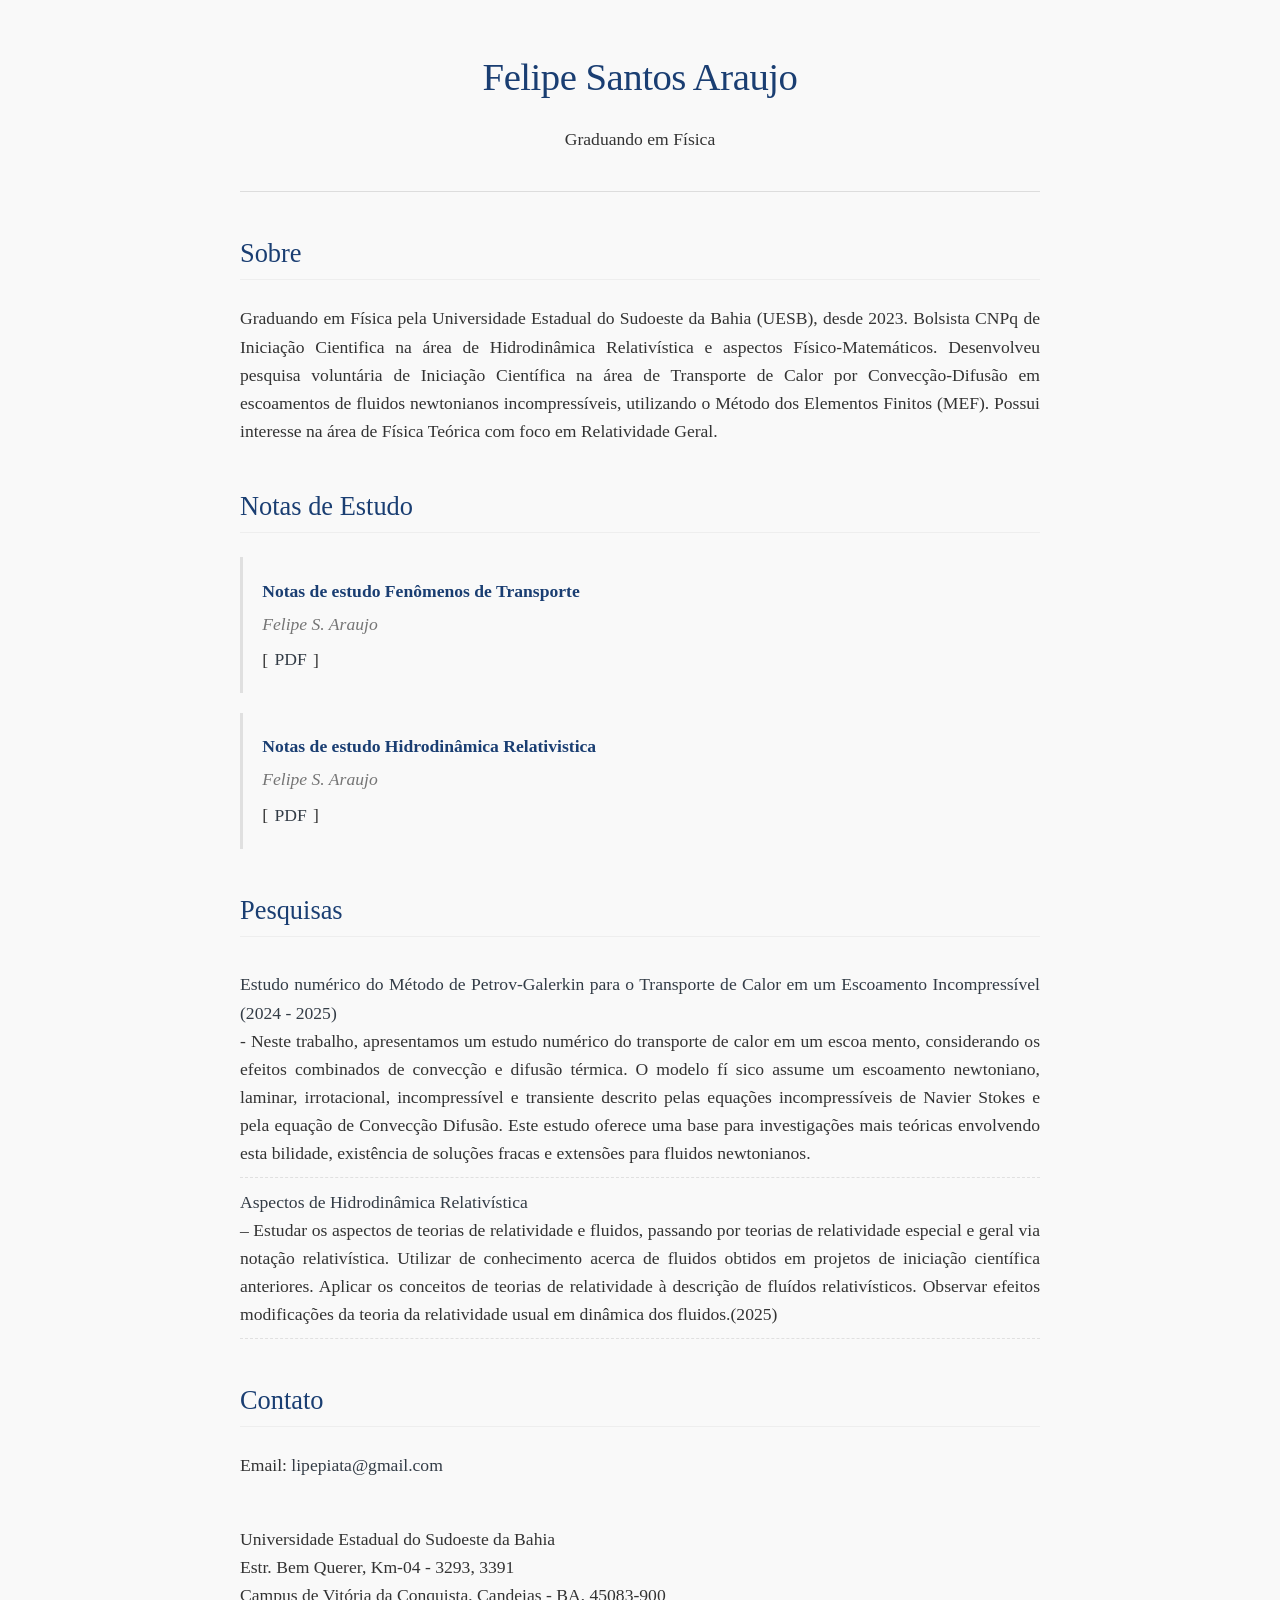
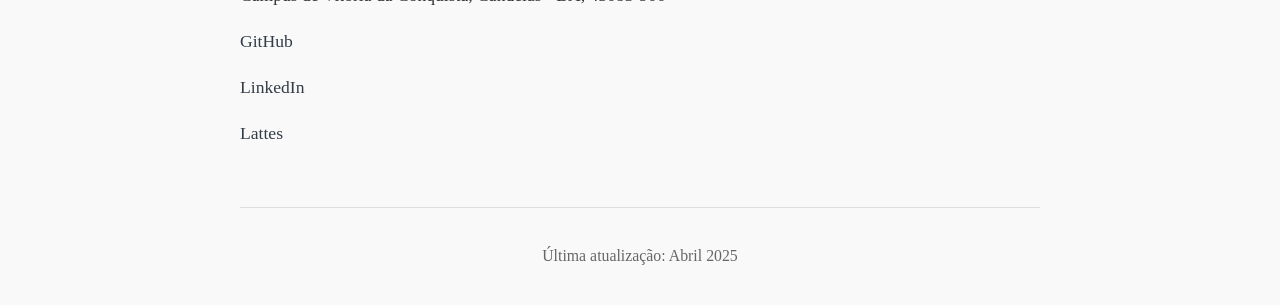
<file: index.html>
<!DOCTYPE html>
<html lang="pt-BR">
<head>
    <link rel="stylesheet" href="style.css">
    <meta charset="UTF-8">
    <meta name="viewport" content="width=device-width, initial-scale=1.0">
    <title>Felipe S. Araujo</title>
    <style>
        body {
            font-family: "Times New Roman", serif;
            max-width: 800px;
            margin: 0 auto;
            padding: 20px;
            line-height: 1.6;
            color: #333;
            background-color: #f9f9f9;
        }
        
        header {
            text-align: center;
            margin-bottom: 40px;
            border-bottom: 1px solid #ddd;
            padding-bottom: 20px;
        }
        
        h1 {
            font-size: 2.2em;
            margin-bottom: 10px;
        }
        
        h2 {
            font-size: 1.5em;
            margin-top: 40px;
            border-bottom: 1px solid #eee;
            padding-bottom: 5px;
        }
        
        a {
            color: #333c46;
            text-decoration: none;
        }
        
        a:hover {
            text-decoration: underline;
        }
        
        .section {
            margin-bottom: 40px;
        }
        
        .paper {
            margin-bottom: 20px;
        }
        
        .paper-title {
            font-weight: bold;
        }
        
        footer {
            text-align: center;
            margin-top: 60px;
            font-size: 0.9em;
            color: #666;
            border-top: 1px solid #ddd;
            padding-top: 20px;
        }
    </style>
</head>
<body>
    <header>
        <h1>Felipe Santos Araujo</h1>
        <p>Graduando em Física</p>
    </header>
    
    <div class="section">
        <h2>Sobre</h2>
        <p>Graduando em Física pela Universidade Estadual do Sudoeste da Bahia (UESB), desde 2023. Bolsista CNPq de 
            Iniciação Cientifica na área de Hidrodinâmica Relativística e aspectos Físico-Matemáticos. 
            Desenvolveu pesquisa voluntária de Iniciação Científica na área de Transporte de Calor por Convecção-Difusão 
            em escoamentos de fluidos newtonianos incompressíveis, utilizando o Método dos Elementos Finitos (MEF). 
            Possui interesse na área de Física Teórica com foco em Relatividade Geral.  </p>
    </div>
    
    <div class="section">
        <h2>Notas de Estudo</h2>
        
        <div class="paper">
            <div class="paper-title">Notas de estudo Fenômenos de Transporte </div>
            <div class="paper-authors">Felipe S. Araujo</div>
            <div class="paper-journal"></div>
            <div class="paper-links">
                [<a href="Researchs/Fenomenos_de_Transporte-Felipe.pdf">PDF</a>]
            </div>
        </div>

        <div class="paper">
            <div class="paper-title">Notas de estudo Hidrodinâmica Relativistica </div>
            <div class="paper-authors">Felipe S. Araujo</div>
            <div class="paper-journal"></div>
            <div class="paper-links">
                [<a href="Researchs/Hidrodinâmica_Relativistica_Felipe.pdf">PDF</a>]
            </div>
        </div>
        
        <!-- <div class="Publicações">
            <div class="paper-title"></div>
            <div class="paper-authors"></div>
            <div class="paper-journal"></div>
            <div class="paper-links">
                [<a href="#">arXiv</a>] [<a href="#">DOI</a>]
            </div>
        </div> -->
    </div>
    
    <div class="section">
        <h2>Pesquisas</h2>
        <ul>
            <li><a href="pgls.html"> Estudo numérico do Método de Petrov-Galerkin para o Transporte de Calor em um Escoamento Incompressível (2024 - 2025)</a> -  Neste trabalho, apresentamos um estudo numérico do transporte de calor em um escoa
                            mento, considerando os efeitos combinados de convecção e difusão térmica. O modelo fí
                            sico assume um escoamento newtoniano, laminar, irrotacional, incompressível e transiente
                            descrito pelas equações incompressíveis de Navier Stokes e pela equação de Convecção
                            Difusão. Este estudo oferece uma base para investigações mais teóricas envolvendo esta
                            bilidade, existência de soluções fracas e extensões para fluidos newtonianos.</li>
            <li><a href="hr.html">Aspectos de Hidrodinâmica Relativística</a> – Estudar os aspectos de teorias de relatividade e fluidos, passando por teorias de relatividade especial e geral via notação relativística. Utilizar de conhecimento acerca de fluidos obtidos em projetos de iniciação científica anteriores. Aplicar os conceitos de teorias de relatividade à descrição de fluídos relativísticos. 
                            Observar efeitos modificações da teoria da relatividade usual em dinâmica dos fluidos.(2025)</li>
            <!-- <li><a href="#">Problemas Abertos</a> - Questões interessantes na área</li> -->
        </ul>
    </div>
    
    <div class="section">
        <h2>Contato</h2>
        <p>Email: <a href="mailto:lipepiata@gmail.com">lipepiata@gmail.com</a></p>
        <p><br>
        Universidade Estadual do Sudoeste da Bahia<br>
        Estr. Bem Querer, Km-04 - 3293, 3391<br>
        Campus de Vitória da Conquista, Candeias - BA, 45083-900</p>
        <p><a href="https://github.com/lipesantosa">GitHub</a></p>
        <p><a href="https://www.linkedin.com/in/lipesantosa/">LinkedIn</a></p>
        <p><a href=" http://lattes.cnpq.br/8212588708440209">Lattes</a></p>
    </div>
    
    <footer>
        <p>Última atualização: Abril 2025</p>
    </footer>
</body>
</html>
</file>
<file: style.css>
/* Estilo principal - mantendo a essência acadêmica */
:root {
    --primary-color: #1a3e72;
    --secondary-color: #4a6fa5;
    --text-color: #333333;
    --light-gray: #f5f5f5;
    --medium-gray: #e0e0e0;
    --dark-gray: #757575;
    --link-color: #1a3e72;
    --link-hover: #0d2b56;
    --transition-speed: 0.3s;
  }
  
  body {
    font-family: "Palatino Linotype", "Book Antiqua", Palatino, serif;
    max-width: 850px;
    margin: 0 auto;
    padding: 2rem;
    line-height: 1.7;
    color: var(--text-color);
    background-color: white;
    font-size: 1.1rem;
    text-rendering: optimizeLegibility;
    text-align: justify;
  }
  
  /* Cabeçalho com efeito sutil */
  header {
    text-align: center;
    margin-bottom: 3rem;
    padding-bottom: 1.5rem;
    border-bottom: 1px solid var(--medium-gray);
    animation: fadeIn 1s ease-out;
  }
  
  @keyframes fadeIn {
    from { opacity: 0; transform: translateY(-20px); }
    to { opacity: 1; transform: translateY(0); }
  }
  
  h1 {
    font-size: 2.5rem;
    margin-bottom: 0.5rem;
    color: var(--primary-color);
    font-weight: normal;
    letter-spacing: -0.5px;
  }
  
  h2 {
    font-size: 1.6rem;
    margin-top: 3rem;
    margin-bottom: 1.5rem;
    padding-bottom: 0.5rem;
    border-bottom: 1px solid var(--medium-gray);
    color: var(--primary-color);
    font-weight: normal;
  }
  
  /* Links com transição suave */
  a {
    color: var(--link-color);
    text-decoration: none;
    transition: color var(--transition-speed) ease;
    position: relative;
  }
  
  a:hover {
    color: var(--link-hover);
  }
  
  /* Efeito especial para links de artigos */
  .paper-links a {
    padding: 0.2rem 0.4rem;
    border-radius: 3px;
  }
  
  .paper-links a:hover {
    background-color: rgba(26, 62, 114, 0.1);
  }
  
  /* Seções com animação de entrada */
  .section {
    margin-bottom: 3rem;
    opacity: 0;
    transform: translateY(20px);
    animation: fadeInUp 0.8s ease-out forwards;
  }
  
  @keyframes fadeInUp {
    to {
      opacity: 1;
      transform: translateY(0);
    }
  }
  
  /* Atrasos para animação em cascata */
  .section:nth-child(1) { animation-delay: 0.2s; }
  .section:nth-child(2) { animation-delay: 0.4s; }
  .section:nth-child(3) { animation-delay: 0.6s; }
  .section:nth-child(4) { animation-delay: 0.8s; }
  
  /* Estilo para artigos/publicações */
  .paper {
    margin-bottom: 1.8rem;
    padding: 1.2rem;
    border-left: 3px solid var(--medium-gray);
    transition: all var(--transition-speed) ease;
  }
  
  .paper:hover {
    border-left-color: var(--secondary-color);
    background-color: rgba(245, 245, 245, 0.5);
  }
  
  .paper-title {
    font-weight: bold;
    margin-bottom: 0.3rem;
    color: var(--primary-color);
  }
  
  .paper-authors {
    font-style: italic;
    color: var(--dark-gray);
    margin-bottom: 0.3rem;
  }
  
  .paper-journal {
    color: var(--dark-gray);
    margin-bottom: 0.5rem;
    font-size: 0.95rem;
  }
  
  /* Lista de notas de pesquisa */
  ul {
    list-style-type: none;
    padding-left: 0;
  }
  
  ul li {
    padding: 0.6rem 0;
    border-bottom: 1px dashed var(--medium-gray);
    transition: all var(--transition-speed) ease;
  }
  
  ul li:hover {
    padding-left: 0.5rem;
  }
  
  ul li a {
    display: block;
  }
  
  /* Rodapé estilizado */
  footer {
    text-align: center;
    margin-top: 4rem;
    font-size: 0.9rem;
    color: var(--dark-gray);
    border-top: 1px solid var(--medium-gray);
    padding-top: 1.5rem;
    opacity: 0;
    animation: fadeIn 1s ease-out 1s forwards;
  }
  
  /* Efeitos de dark mode opcional */
  @media (prefers-color-scheme: dark) {
    :root {
      --primary-color: #8ab4f8;
      --secondary-color: #a8c7fa;
      --text-color: #e8eaed;
      --light-gray: #202124;
      --medium-gray: #3c4043;
      --dark-gray: #9aa0a6;
      --link-color: #8ab4f8;
      --link-hover: #bbd3fa;
    }
    
    body {
      background-color: #121212;
    }
  }
  
  /* Responsividade */
  @media (max-width: 768px) {
    body {
      padding: 1rem;
      font-size: 1rem;
    }
    
    h1 {
      font-size: 2rem;
    }
    
    h2 {
      font-size: 1.4rem;
    }
    
    .paper {
      padding: 1rem;
    }
  }
</file>
